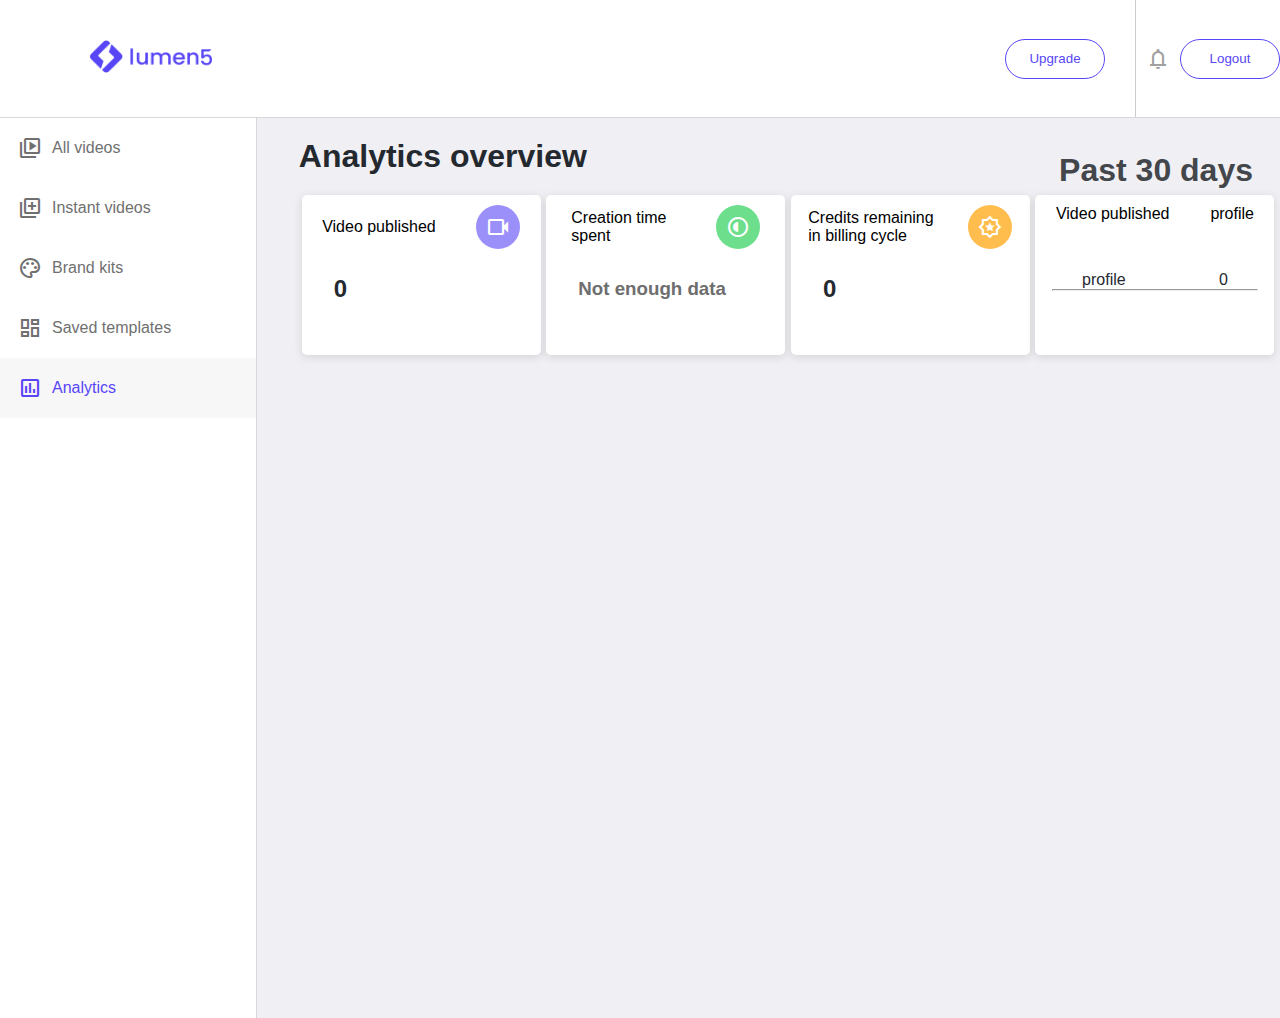
<file: pages/analyitics.html>
<!DOCTYPE html>
<html lang="en">

<head>
    <meta charset="UTF-8">
    <meta name="viewport" content="width=device-width, initial-scale=1.0">
    <title>dashboard</title>
    <link rel="stylesheet" href="../style/analytics.css">
    <link rel="stylesheet"
        href="https://fonts.googleapis.com/css2?family=Material+Symbols+Outlined:opsz,wght,FILL,GRAD@20..48,100..700,0..1,-50..200" />
    <link rel="icon" type="image/x-icon" href="../images/fevicon.png">
</head>

<body>
    <section class="section1">
        <header>
            <div class="logo">
                <img src="../images/L5-logo-header.png" alt="">
            </div>
            <nav>
                <!-- <form action="">
                    <input type="search" id="search" placeholder="Search your videos">

                </form> -->
                <button>
                    Upgrade
                </button>
                <div class="vertical-line"></div>
                <div class="box">
                    <div class="material-symbols-outlined">
                        notifications </div>
                    <div class="profile">
                        <button id="logout" >Logout</button>
                    </div>
                </div>
            </nav>
        </header>
    </section>

    <section class="section2">
        <div class="dash-left">
            <div class="icon purple">
                <div class="material-symbols-outlined">
                    video_library
                </div>
                <div class="head">
                    <a href="./dashboard.html">All videos</a>
                </div>
            </div>
            <div class="icon inst">
                <div class="material-symbols-outlined">
                    library_add
                </div>
                <div class="head">
                    <a href="./instantVids.html">Instant videos</a>
                </div>
            </div>
            <div class="icon">
                <div class="material-symbols-outlined">
                    palette
                </div>
                <div class="head">
                    <a href="./brand.html">Brand kits </a>
                </div>
            </div>
            <div class="icon">
                <div class="material-symbols-outlined">
                    dashboard
                </div>
                <div class="head">
                    <a href="./savedTemplates.html">Saved templates</a>
                </div>
            </div>
            <div class="icon ana">
                <div class="material-symbols-outlined">
                    insert_chart
                </div>
                <div class="head">
                    <p>Analytics</p>
                </div>
            </div>



        </div>

        <div class="dash-right">
            <div class="lock">
                <div class="Allvids">
                    <h1>Analytics overview</h1>


                </div>
                <div class="btn">
                    <h1>Past 30 days</h1>
                </div>
            </div>


            <div class="grid">
                <div class="shells">
                    <div class="top">
                        <p>Video published</p>
                        <div class="material-symbols-outlined light-blue">
                            videocam</div>
                    </div>
                    <h2 class="grey blk" >0</h2>
                </div>
                <div class="shells">
                    <div class="top">
                        <p>Creation time 
                            <br> spent</p>
                        <div class="material-symbols-outlined light-green">
                            radio_button_partial</div>
                    </div>
                    <h3 class="grey" >Not enough data</h3>
                </div>
                <div class="shells">
                    <div class="top">
                        <p>Credits remaining <br> in billing cycle</p>
                        <div class="material-symbols-outlined light-yellow">
                            award_star</div>
                    </div>
                    <h2 class="grey blk" >0</h2>
                </div>
                <div class="shells">
                    <div class="top">
                        <p>Video published</p>
                        <div>
                            <p>profile</p>
                        </div>
                    </div>
                    <div class="prof">
                        <p>profile</p>
                        <p>0</p>
                    </div>
                    <hr>
                </div>
            </div>
        </div>



        </div>
    </section>


</body>

</html>
<script src="../js/logout.js" ></script>
</file>
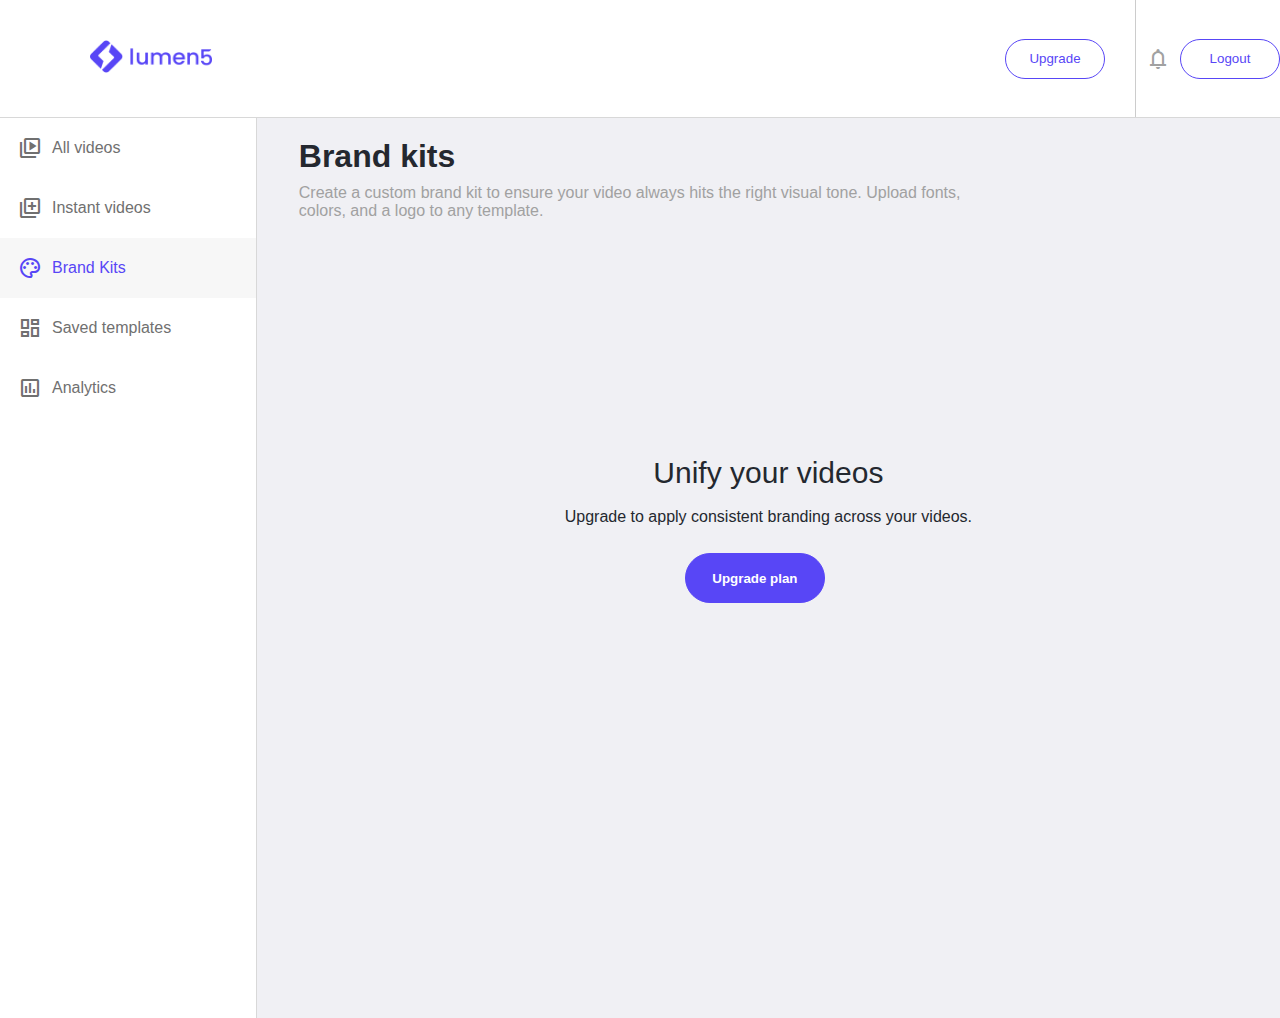
<file: pages/brand.html>
<!DOCTYPE html>
<html lang="en">

<head>
    <meta charset="UTF-8">
    <meta name="viewport" content="width=device-width, initial-scale=1.0">
    <title>dashboard</title>
    <link rel="stylesheet" href="../style/brand.css">
    <link rel="stylesheet"
        href="https://fonts.googleapis.com/css2?family=Material+Symbols+Outlined:opsz,wght,FILL,GRAD@20..48,100..700,0..1,-50..200" />
    <link rel="icon" type="image/x-icon" href="../images/fevicon.png">
</head>

<body>
    <section class="section1">
        <header>
            <div class="logo">
                <img src="../images/L5-logo-header.png" alt="">
            </div>
            <nav>
                <!-- <form action="">
                    <input type="search" id="search" placeholder="Search your videos">

                </form> -->
                <button>
                    Upgrade
                </button>
                <div class="vertical-line"></div>
                <div class="box">
                    <div class="material-symbols-outlined">
                        notifications </div>
                    <div class="profile">
                        <button id="logout" >Logout</button>
                    </div>
                </div>
            </nav>
        </header>
    </section>

    <section class="section2">
        <div class="dash-left">
            <div class="icon">
                <div class="material-symbols-outlined">
                    video_library
                </div>
                <div class="head">
                    <a href="./dashboard.html">All videos</a>
                </div>
            </div>
            <div class="icon">
                <div class="material-symbols-outlined">
                    library_add
                </div>
                <div class="head">
                    <a href="./instantVids.html">Instant videos</a>
                </div>
            </div>
            <div class="icon brand">
                <div class="material-symbols-outlined">
                    palette
                </div>
                <div class="head ">
                    <p>Brand Kits</p>
                </div>
            </div>
            <div class="icon">
                <div class="material-symbols-outlined">
                    dashboard
                </div>
                <div class="head">
                    <a href="./savedTemplates.html">Saved templates</a>
                </div>
            </div>
            <div class="icon">
                <div class="material-symbols-outlined">
                    insert_chart
                </div>
                <div class="head">
                    <a href="./analyitics.html">Analytics</a>
                </div>
            </div>



        </div>

        <div class="dash-right">
            <div class="lock">
                <div class="Allvids">
                    <h1>Brand kits</h1>
                    <p>Create a custom brand kit to ensure your video always hits the right visual tone. Upload fonts,
                        <br> colors, and a logo to any template.
                    </p>

                </div>
            </div>

            <div class="scroll">
                <h1>Unify your videos</h1>
                    <p style="text-align: center;" sclass="para" >Upgrade to apply consistent branding across your videos.</p>
                    <div class="btn">
                        <button>Upgrade plan</button>
                    </div>
            </div>



        </div>
    </section>


</body>

</html>
<script src="../js/logout.js" ></script>
</file>
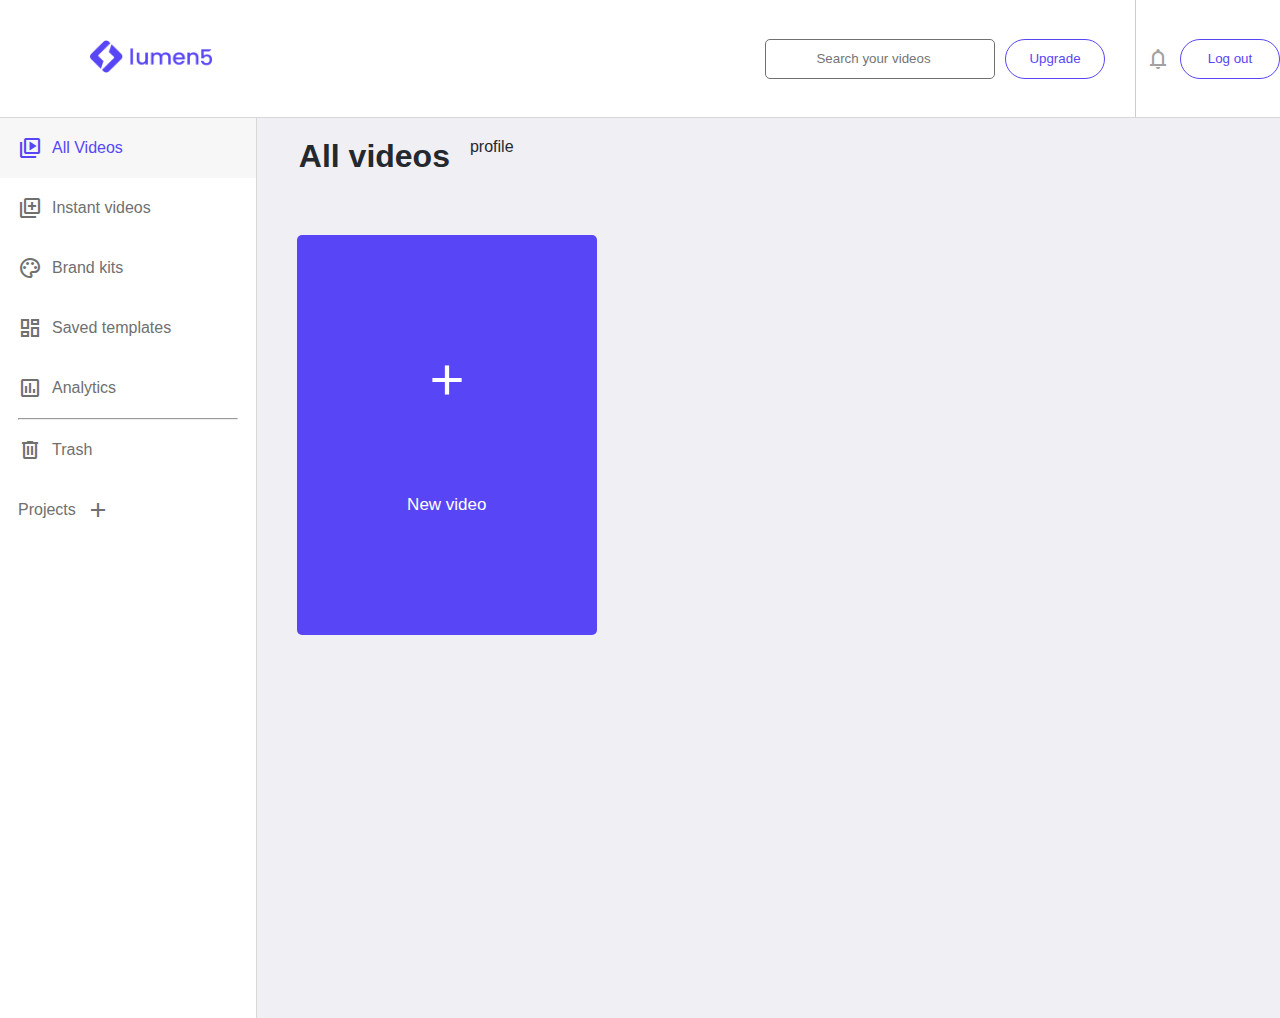
<file: pages/dashboard.html>
<!DOCTYPE html>
<html lang="en">

<head>
    <meta charset="UTF-8">
    <meta name="viewport" content="width=device-width, initial-scale=1.0">
    <title>dashboard</title>
    <link rel="stylesheet" href="../style/dashboard.css">
    <link rel="stylesheet"
        href="https://fonts.googleapis.com/css2?family=Material+Symbols+Outlined:opsz,wght,FILL,GRAD@20..48,100..700,0..1,-50..200" />
    <link rel="icon" type="image/x-icon" href="../images/fevicon.png">
</head>

<body>
    <section class="section1">
        <header>
            <div class="logo">
                <img src="../images/L5-logo-header.png" alt="">
            </div>
            <nav>
                <form action="">
                    <input type="search" id="search" placeholder="Search your videos">
                    
                </form>
                <button>
                    Upgrade
                </button>
                <div class="vertical-line"></div>
                <div class="box">
                    <div class="material-symbols-outlined">
                        notifications </div>
                    <div class="profile">
                        <button id="logout" >Log out</button>
                    </div>
                </div>
            </nav>
        </header>
    </section>

    <section class="section2">
        <div class="dash-left">
            <div class="icon purple ">
                <div class="material-symbols-outlined">
                    video_library
                </div>
                <div class="head">
                    <p>All Videos</p>
                </div>
            </div>
            <div class="icon">
                <div class="material-symbols-outlined">
                    library_add
                </div>
                <div class="head">
                   <a href="./instantVids.html">Instant videos</a>
                </div>
            </div>
            <div class="icon">
                <div class="material-symbols-outlined">
                    palette
                </div>
                <div class="head">
                    <a href="./brand.html">Brand kits </a>
                </div>
            </div>
            <div class="icon">
                <div class="material-symbols-outlined">
                    dashboard
                </div>
                <div class="head">
                    <a href="./savedTemplates.html">Saved templates</a>
                    
                </div>
            </div>
            <div class="icon">
                <div class="material-symbols-outlined">
                    insert_chart
                </div>
                <div class="head">
                    <a href="./analyitics.html">Analytics</a>
                </div>
            </div>
            <hr>
            <div class="icon">
                <div class="material-symbols-outlined">
                    delete
                </div>
                <div class="head">
                    <p>Trash</p>
                </div>
            </div>
            <div class="icon">
                <div class="head">
                    <p>Projects</p>
                </div>
                <div class="material-symbols-outlined">
                    add 
                </div>
            </div>

        </div>

        <div class="dash-right">

            <div class="Allvids">
                <h1>All videos</h1>
                <p>profile</p>
            </div>


            <div class="scroll">


                <div class="container">
                    <div class="in"><div class="material-symbols-outlined" style="font-size: 50px;">
                        add 
                    </div>
                    <p>New video</p></div>
                    
                </div>
            </div>
            


        </div>
    </section>


</body>

</html>
<script src="../js/logout.js" ></script>
</file>
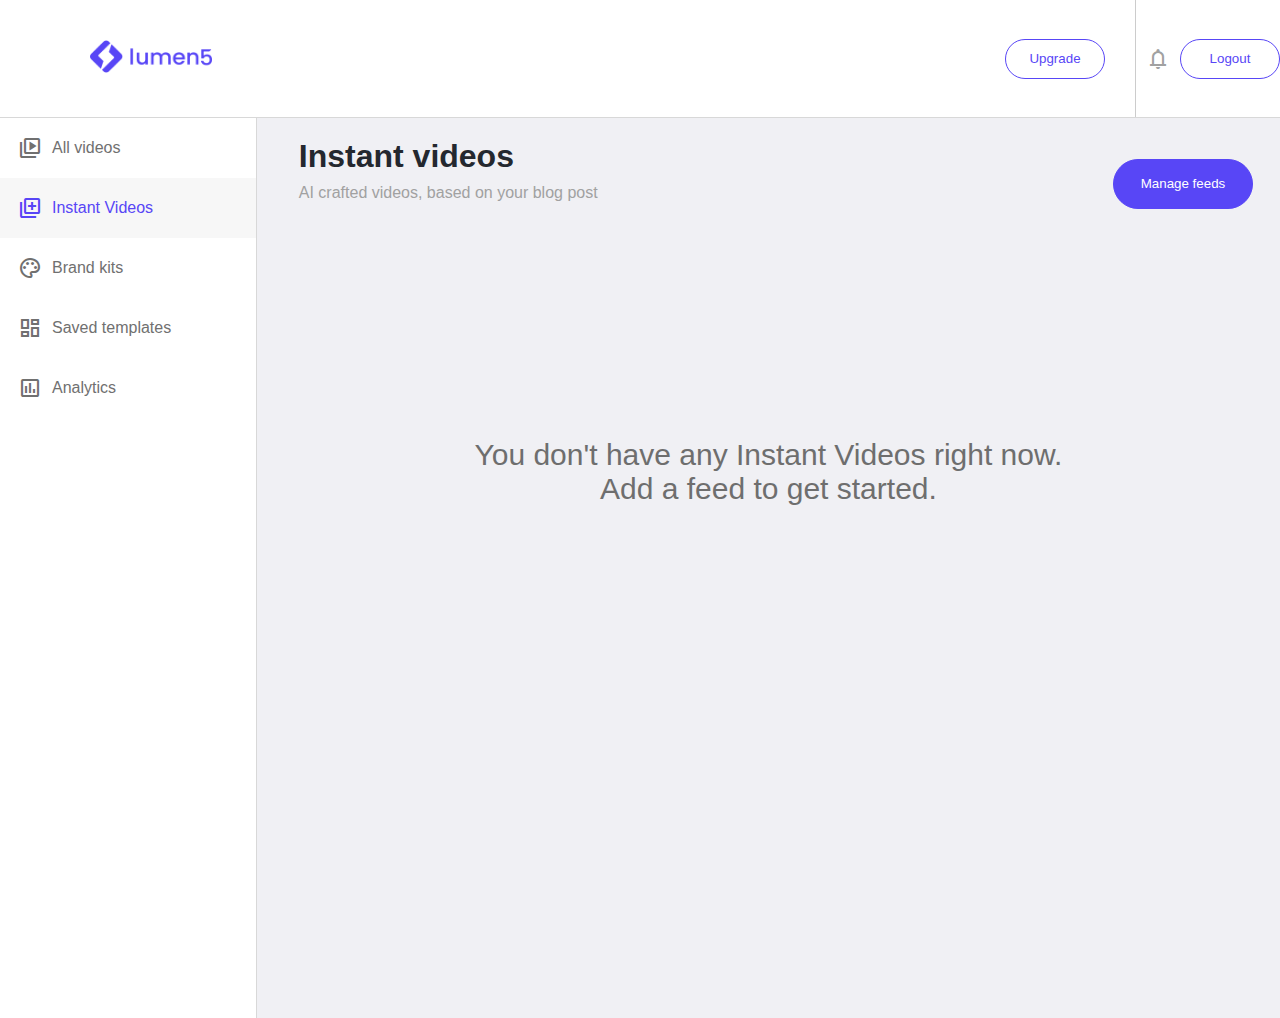
<file: pages/instantVids.html>
<!DOCTYPE html>
<html lang="en">

<head>
    <meta charset="UTF-8">
    <meta name="viewport" content="width=device-width, initial-scale=1.0">
    <title>dashboard</title>
    <link rel="stylesheet" href="../style/dash2.css">
    <link rel="stylesheet"
        href="https://fonts.googleapis.com/css2?family=Material+Symbols+Outlined:opsz,wght,FILL,GRAD@20..48,100..700,0..1,-50..200" />
    <link rel="icon" type="image/x-icon" href="../images/fevicon.png">
</head>

<body>
    <section class="section1">
        <header>
            <div class="logo">
                <img src="../images/L5-logo-header.png" alt="">
            </div>
            <nav>
                <!-- <form action="">
                    <input type="search" id="search" placeholder="Search your videos">

                </form> -->
                <button>
                    Upgrade
                </button>
                <div class="vertical-line"></div>
                <div class="box">
                    <div class="material-symbols-outlined">
                        notifications </div>
                    <div class="profile">
                        <button id="logout">Logout</button>
                    </div>
                </div>
            </nav>
        </header>
    </section>

    <section class="section2">
        <div class="dash-left">
            <div class="icon purple">
                <div class="material-symbols-outlined">
                    video_library
                </div>
                <div class="head">
                    <a href="./dashboard.html">All videos</a>
                </div>
            </div>
            <div class="icon inst">
                <div class="material-symbols-outlined">
                    library_add
                </div>
                <div class="head">
                    <p>Instant Videos</p>
                </div>
            </div>
            <div class="icon">
                <div class="material-symbols-outlined">
                    palette
                </div>
                <div class="head">
                    <a href="./brand.html">Brand kits </a>
                </div>
            </div>
            <div class="icon">
                <div class="material-symbols-outlined">
                    dashboard
                </div>
                <div class="head">
                    <a href="./savedTemplates.html">Saved templates</a>
                </div>
            </div>
            <div class="icon">
                <div class="material-symbols-outlined">
                    insert_chart
                </div>
                <div class="head">
                    <a href="./analyitics.html">Analytics</a>
                </div>
            </div>



        </div>

        <div class="dash-right">
            <div class="lock">
                <div class="Allvids">
                    <h1>Instant videos</h1>
                    <p>AI crafted videos, based on your blog post</p>

                </div>
                <div class="btn">
                    <button>Manage feeds</button>
                </div>
            </div>

            <img class="arrow" src="../images/drawn-arrow.png" alt="">
            <div class="scroll">
                <h1>You don't have any Instant Videos right now. <br>
                    Add a feed to get started.</h1>
            </div>



        </div>
    </section>


</body>

</html>
<script src="../js/logout.js" ></script>
</file>
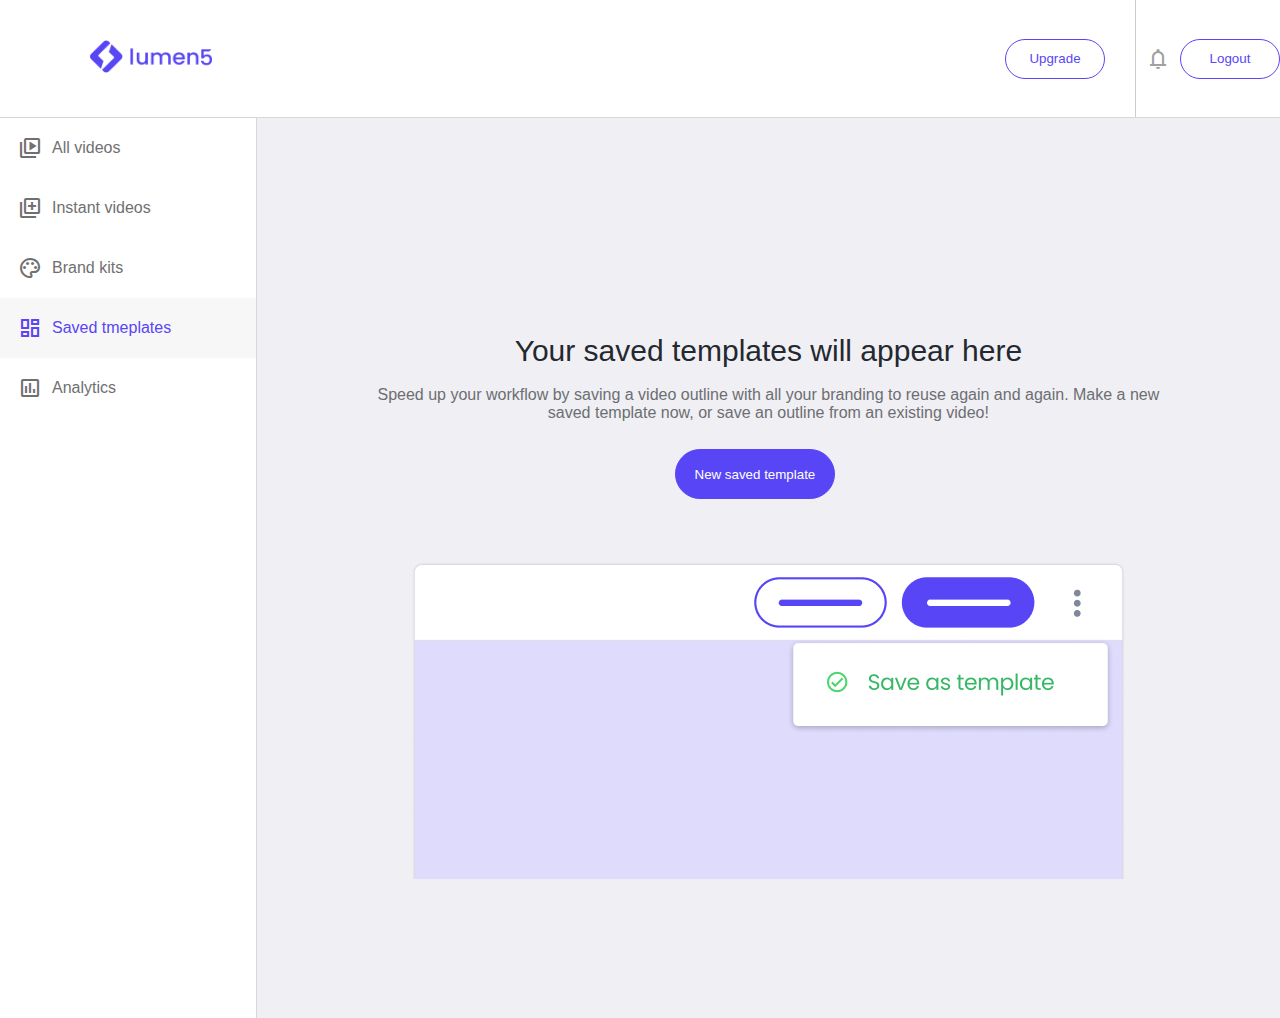
<file: pages/savedTemplates.html>
<!DOCTYPE html>
<html lang="en">

<head>
    <meta charset="UTF-8">
    <meta name="viewport" content="width=device-width, initial-scale=1.0">
    <title>dashboard</title>
    <link rel="stylesheet" href="../style/templates.css">
    <link rel="stylesheet"
        href="https://fonts.googleapis.com/css2?family=Material+Symbols+Outlined:opsz,wght,FILL,GRAD@20..48,100..700,0..1,-50..200" />
    <link rel="icon" type="image/x-icon" href="../images/fevicon.png">
</head>

<body>
    <section class="section1">
        <header>
            <div class="logo">
                <img src="../images/L5-logo-header.png" alt="">
            </div>
            <nav>
                <!-- <form action="">
                    <input type="search" id="search" placeholder="Search your videos">

                </form> -->
                <button>
                    Upgrade
                </button>
                <div class="vertical-line"></div>
                <div class="box">
                    <div class="material-symbols-outlined">
                        notifications </div>
                    <div class="profile">
                        <button id="logout" >Logout</button>
                    </div>
                </div>
            </nav>
        </header>
    </section>

    <section class="section2">
        <div class="dash-left">
            <div class="icon">
                <div class="material-symbols-outlined">
                    video_library
                </div>
                <div class="head">
                    <a href="./dashboard.html">All videos</a>
                </div>
            </div>
            <div class="icon">
                <div class="material-symbols-outlined">
                    library_add
                </div>
                <div class="head">
                    <a href="./instantVids.html">Instant videos</a>
                </div>
            </div>
            <div class="icon">
                <div class="material-symbols-outlined">
                    palette
                </div>
                <div class="head">
                    <a href="./brand.html">Brand kits </a>
                </div>
            </div>
            <div class="icon temp">
                <div class="material-symbols-outlined">
                    dashboard
                </div>
                <div class="head">
                    <p>Saved tmeplates</p>
                </div>
            </div>
            <div class="icon">
                <div class="material-symbols-outlined">
                    insert_chart
                </div>
                <div class="head">
                    <a href="./analyitics.html">Analytics</a>
                </div>
            </div>



        </div>

        <div class="dash-right">
            <div class="lock">
                <!-- <div class="Allvids">
                    <h1>Brand kits</h1>
                    <p>Create a custom brand kit to ensure your video always hits the right visual tone. Upload fonts,
                        <br> colors, and a logo to any template.
                    </p>

                </div> -->
            </div>

            <div class="scroll">
                <h1>Your saved templates will appear here</h1>
                    <p style="text-align: center;" sclass="para" >Speed up your workflow by saving a video outline with all your branding to reuse again and again.
                        Make a new saved template now, or save an outline from an existing video!</p>
                    <div class="btn">
                        <button>New saved template</button>
                    </div>
                    <div class="imggg"><img class="imgg" src="../images/save as template.png" alt=""></div>
                    
            </div>



        </div>
    </section>


</body>

</html>

<script src="../js/logout.js" ></script>
</file>
<file: style/analytics.css>
* {
    margin: 0;
    padding: 0;
    font-family: "poppins", sans-serif;
    text-decoration: none;
  }
  .head a{
    color: #707070;
}

  .material-symbols-outlined {
    font-variation-settings: "FILL" 0, "wght" 400, "GRAD" 0, "opsz" 24;
  }
  .vertical-line {
    border-left: 1px solid #ccc; /* Change color and style as needed */
    /* height: 20px;  */
    height: 13vh;
    margin-left: 20px;
  }
  
  /* .pos */
  header {
    display: flex;
    justify-content: space-between;
    /* position: fixed; */
    display: inline-flex;
    /* padding: -20px; */
    align-items: center;
    /* top: 0; */
    /* left: 0; */
    width: 100%;
    /* height: ; */
    background-color: #fff;
    border-bottom: 1px solid #d8d8d8;
  }
  nav {
    display: flex;
    align-items: center;
    gap: 10px;
  }
  
  .logo > img {
    width: 122px;
    height: auto;
    margin-left: 10vh;
  }
  
  button {
    width: 100px;
    height: 40px;
    border-radius: 20px;
    /* text-decoration: none; */
    border: 1px solid #5846f6;
    background-color: white;
    color: #5846f6;
  }
  .box {
    display: flex;
    gap: 10px;
    align-items: center;
    color: #a1a1a1;
  }
  #search {
    width: 230px;
    height: 40px;
    border-radius: 5px;
    border: 1px solid #707070;
    text-align: center;
  }
  .section2 {
    /* position: absolute?; */
    /* height: 100vh; */
    display: flex;
    background-color: #f0f0f4;
  }
  .icon {
    display: flex;
  }
  .material-symbols-outlined {
    /* border: 1px solid red; */
    font-variation-settings: "FILL" 0, "wght" 400, "GRAD" 0, "opsz" 24;
  }
  
  .dash-left {
    /* position: fixed; */
    width: 20%;
    background-color: white;
    color: #707070;
    /* margin: ; */
    border-right: 1px solid #d8d8d8;
  }
  .icon {
    padding: 18px;
    gap: 10px;
    text-align: center;
    line-height: 1.5rem;
  }
  .icon:hover {
    background-color: #f7f7f7;
    transition: background-color 0.3s ease-in-out;
  }
  hr {
    width: 85%;
    margin: auto;
    background-color: #a1a1a1;
  }
  
  .dash-right {
    width: 80%;
    overflow: scroll;
    overflow-x: hidden;
    height: 100vh;
  
    /* background-color: ; */
    /* overflow-y: scroll; */
  }
  .dash-right::-webkit-scrollbar {
    display: none;
  }
  .scroll::-webkit-scrollbar {
    display: none;
  }
  .scroll {
    width: 80%;
    overflow: scroll;
    overflow-x: hidden;
    height: 100vh;
  }
  .Allvids {
    margin: 20px;
    margin-left: 42px;
    /* display: flex; */
    gap: 20px;
    color: #24282f;
  }
  .Allvids > p {
    color: #a1a1a1;
    margin-top: 1vh;
    font-weight: 100;
  }
  .container {
    margin: 40px;
    height: 400px;
    width: 300px;
    border-radius: 5px;
    background-color: #5846f6;
    color: white;
    display: flex;
    align-items: center;
    justify-content: space-around;
  }
  .in {
    text-align: center;
    padding: 30px;
    /* margin: ; */
    gap: 10vh;
    display: flex;
    align-items: center;
    /* align-content: center; */
    flex-direction: column;
    font-size: 17px;
  }
  .lock {
    display: flex;
    align-items: center;
    justify-content: space-between;
  }
  
  .scroll > h1 {
    width: 100%;
  
    text-align: center;
    color: #6e6e6e;
    font-size: 30px;
    font-weight: 100;
  }
  .scroll {
    margin: auto;
    /* display: flex;
       */
    margin-top: 24vh;
    /* align-items: center; */
  }
  
  .btn > h1 {
    margin: 3vh 3vh 0 0;
    /* padding: ; */
    /* width: 140px; */
    /* height: 50px; */
    border-radius: 30px;
    /* text-decoration: none; */
    
    /* color: white; */
    color: #43464b;
  }
  
  .arrow {
    display: flex;
  
    width: 70px;
    position: absolute;
    left: 196vh;
    /* bottom: 7vh; */
    margin-top: 3vh;
    rotate: -90deg;
    transform: scaleX(-1);
  }
  
  .ana {
    color: #5846f6;
    background-color: #f7f7f7;
  }
  
  .grid{
    display: grid;
    grid-template-columns: repeat(4,1fr);
    /* margin: auto;
    m, */
    margin-left: 5vh;
    gap: 0;

  }
  .shells{
    /* display: flex; */
    width: 239px;
    height: 160px;
    box-shadow: rgba(99, 99, 99, 0.2) 0px 2px 8px 0px;
    background-color: white;
    border-radius: 5px;
  }
  .top{
    /* margin-top: px; */
    margin-top: 10px;
    display: flex;
    /* gap: 10px; */
    justify-content: space-around;
    align-items: center;

  }
 .light-blue{
    background-color: #9B90FA;
    color: white;
    /* width: 50px; */
    /* margin: auto; */
    padding: 10px;
    border-radius: 30px;
 }
 .light-green{
    background-color: #6DDE8B;
    color: white;
    /* width: 50px; */
    /* margin: auto; */
    padding: 10px;
    border-radius: 30px;
 }
 .light-yellow{
    background-color: #FFBD4D;
    color: white;
    /* width: 50px; */
    /* margin: auto; */
    padding: 10px;
    border-radius: 30px;
 }

 .prof{
    display: flex;
    justify-content: space-around;
    /* align-items: last baseline; */
    /* line-height: 4rem; */
    margin-top: 3rem;
    color: #24282f;
 }
 .grey{
    color: #6e6e6e;
    /* text-align: center; */
    line-height: 5rem;
    margin-left: 2rem;
 }
 .blk{
    color: #24282f;
 }
</file>
<file: style/brand.css>
*{
    margin: 0;
    padding: 0;
    font-family: 'poppins',sans-serif;
    text-decoration: none;

}

.head a{
    color: #707070;
}

.material-symbols-outlined {
  font-variation-settings:
  'FILL' 0,
  'wght'400,
  'GRAD' 0,
  'opsz' 24
}
.vertical-line {
    border-left: 1px solid #ccc; /* Change color and style as needed */
    /* height: 20px;  */
    height: 13vh;
    margin-left: 20px;
}


/* .pos */
header{
    display: flex;
    justify-content: space-between;
    /* position: fixed; */
    display: inline-flex;
    /* padding: -20px; */
    align-items: center;
    /* top: 0; */
    /* left: 0; */
    width: 100%;
    /* height: ; */
    background-color: #fff;
    border-bottom: 1px solid #d8d8d8;
}
nav{
    display: flex;
    align-items: center;
    gap: 10px;
    
}

.logo>img{
    width: 122px;
    height: auto;
    margin-left: 10vh;
}

button{
    width: 100px;
    height: 40px;
    border-radius: 20px;
    /* text-decoration: none; */
    border: 1px solid #5846F6;
    background-color: white;
    color: #5846F6;
}
.box{
    display: flex;
    gap: 10px;
    align-items: center;
    color: #a1a1a1;
}
#search{
    width: 230px;
    height: 40px;
    border-radius: 5px;
    border: 1px solid #707070;
    text-align: center;
}
.section2{
    /* position: absolute?; */
    /* height: 100vh; */
    display: flex;
    background-color: #F0F0F4;
}
.icon{
    display: flex;
}
.material-symbols-outlined  {
    /* border: 1px solid red; */
    font-variation-settings:
    'FILL' 0,
    'wght' 400,
    'GRAD' 0,
    'opsz' 24
  }

.dash-left{
    /* position: fixed; */
    width: 20%;
    background-color: white;
    color: #707070;
    /* margin: ; */
    border-right: 1px solid #d8d8d8;
  
}
.icon{
    padding: 18px;
    gap: 10px;
    text-align: center;
    line-height: 1.5rem;
}
.icon:hover{
    background-color: #f7f7f7;
    transition: background-color 0.3s ease-in-out;
}
hr{
    width: 85%;
    margin: auto;
    background-color: #a1a1a1;
}

.dash-right{
    width: 80%;
    overflow: scroll;
    overflow-x: hidden;
    height: 100vh;
    
   

    /* background-color: ; */
    /* overflow-y: scroll; */
}
.dash-right::-webkit-scrollbar{
    display: none;
}
.scroll::-webkit-scrollbar{
    display: none;
}
.scroll{
    width: 80%;
    overflow: scroll;
    overflow-x: hidden;
    height: 100vh;
}
.Allvids{
    margin: 20px;
    margin-left: 42px;
    /* display: flex; */
    gap: 20px;
    color: #24282F;
}
.Allvids>p{
    color: #a1a1a1;
    margin-top: 1vh;
    font-weight: 100;
}
.container{
    margin: 40px;
    height: 400px;
    width: 300px;
    border-radius: 5px;
    background-color: #5846F6;
    color: white;
    display: flex;
    align-items: center;
    justify-content: space-around;
    
}
.in{
    text-align: center;
    padding: 30px;
    /* margin: ; */
    gap: 10vh;
    display: flex;
    align-items: center;
    /* align-content: center; */
    flex-direction: column;
    font-size: 17px;
}
.lock{
    display: flex;
    align-items: center;
    justify-content: space-between;
}

.scroll>h1{
    width: 100%;

    text-align: center;
    color: #24282F;
    font-size: 30px;
    font-weight: 100;
    margin-bottom: 2vh;
}
.scroll{
    margin: auto;
    /* display: flex;
     */
     margin-top: 24vh;
    /* align-items: center; */
    /* line-height: 3rem   ; */
}
.scroll>p{
    color: #24282F;
    font-weight: 500;
}
.btn{
    margin: auto;
    display: flex;
    justify-content: center;
}
.btn>button{
    margin: 3vh 3vh 0 0;
    /* padding: ; */
    width: 140px;
    height: 50px;
    border-radius: 30px;
    /* text-decoration: none; */
    border: 1px solid #5846F6;
    background-color: #5846F6;
    color: white;
    font-weight: 600;
    /* margin: auto; */
}

.arrow{
    display: flex;
    
    width: 70px;
    position: absolute;
    left: 196vh;
    /* bottom: 7vh; */
    margin-top: 3vh;
    rotate: -90deg;
    transform: scaleX(-1);
}

.brand{
    color: #5846F6;
    background-color:  #f7f7f7;;
}
</file>
<file: style/dashboard.css>
*{
    margin: 0;
    padding: 0;
    font-family: 'poppins',sans-serif;
    text-decoration: none;
}

.material-symbols-outlined {
  font-variation-settings:
  'FILL' 0,
  'wght'400,
  'GRAD' 0,
  'opsz' 24
}
.vertical-line {
    border-left: 1px solid #ccc; /* Change color and style as needed */
    /* height: 20px;  */
    height: 13vh;
    margin-left: 20px;
}


/* .pos */
header{
    display: flex;
    justify-content: space-between;
    /* position: fixed; */
    display: inline-flex;
    /* padding: -20px; */
    align-items: center;
    /* top: 0; */
    /* left: 0; */
    width: 100%;
    /* height: ; */
    background-color: #fff;
    border-bottom: 1px solid #d8d8d8;
}
nav{
    display: flex;
    align-items: center;
    gap: 10px;
    
}

.logo>img{
    width: 122px;
    height: auto;
    margin-left: 10vh;
}

button{
    width: 100px;
    height: 40px;
    border-radius: 20px;
    /* text-decoration: none; */
    border: 1px solid #5846F6;
    background-color: white;
    color: #5846F6;
}
.box{
    display: flex;
    gap: 10px;
    align-items: center;
    color: #a1a1a1;
}
#search{
    width: 230px;
    height: 40px;
    border-radius: 5px;
    border: 1px solid #707070;
    text-align: center;
}
.section2{
    /* position: absolute?; */
    /* height: 100vh; */
    display: flex;
    background-color: #F0F0F4;
}
.icon{
    display: flex;
}
.material-symbols-outlined  {
    /* border: 1px solid red; */
    font-variation-settings:
    'FILL' 0,
    'wght' 400,
    'GRAD' 0,
    'opsz' 24
  }

.dash-left{
    /* position: fixed; */
    width: 20%;
    background-color: white;
    color: #707070;
    /* margin: ; */
    border-right: 1px solid #d8d8d8;
  
}
.icon{
    padding: 18px;
    gap: 10px;
    text-align: center;
    line-height: 1.5rem;
}
.icon:hover{
    background-color: #f7f7f7;
    transition: background-color 0.3s ease-in-out;
}
hr{
    width: 85%;
    margin: auto;
    background-color: #a1a1a1;
}

.dash-right{
    width: 80%;
    overflow: scroll;
    overflow-x: hidden;
    height: 100vh;
    
   

    /* background-color: ; */
    /* overflow-y: scroll; */
}
.dash-right::-webkit-scrollbar{
    display: none;
}
.scroll::-webkit-scrollbar{
    display: none;
}
.scroll{
    width: 80%;
    overflow: scroll;
    overflow-x: hidden;
    height: 100vh;
}
.Allvids{
    margin: 20px;
    margin-left: 42px;
    display: flex;
    gap: 20px;
    color: #24282F;
}

.container{
    margin: 40px;
    height: 400px;
    width: 300px;
    border-radius: 5px;
    background-color: #5846F6;
    color: white;
    display: flex;
    align-items: center;
    justify-content: space-around;
    
}
.in{
    text-align: center;
    padding: 30px;
    /* margin: ; */
    gap: 10vh;
    display: flex;
    align-items: center;
    /* align-content: center; */
    flex-direction: column;
    font-size: 17px;
}

.purple{
    color: #5846f6;
  background-color: #f7f7f7;
}

.head a{
    color: #707070;
}
</file>
<file: style/dash2.css>
* {
  margin: 0;
  padding: 0;
  font-family: "poppins", sans-serif;
  text-decoration: none;
}
.head a{
  color: #707070;
  /* display: inline-block; */
  
}

.material-symbols-outlined {
  font-variation-settings: "FILL" 0, "wght" 400, "GRAD" 0, "opsz" 24;
}
.vertical-line {
  border-left: 1px solid #ccc; /* Change color and style as needed */
  /* height: 20px;  */
  height: 13vh;
  margin-left: 20px;
}

/* .pos */
header {
  display: flex;
  justify-content: space-between;
  /* position: fixed; */
  display: inline-flex;
  /* padding: -20px; */
  align-items: center;
  /* top: 0; */
  /* left: 0; */
  width: 100%;
  /* height: ; */
  background-color: #fff;
  border-bottom: 1px solid #d8d8d8;
}
nav {
  display: flex;
  align-items: center;
  gap: 10px;
}

.logo > img {
  width: 122px;
  height: auto;
  margin-left: 10vh;
}

button {
  width: 100px;
  height: 40px;
  border-radius: 20px;
  /* text-decoration: none; */
  border: 1px solid #5846f6;
  background-color: white;
  color: #5846f6;
}
.box {
  display: flex;
  gap: 10px;
  align-items: center;
  color: #a1a1a1;
}
#search {
  width: 230px;
  height: 40px;
  border-radius: 5px;
  border: 1px solid #707070;
  text-align: center;
}
.section2 {
  /* position: absolute?; */
  /* height: 100vh; */
  display: flex;
  background-color: #f0f0f4;
}
.icon {
  display: flex;
}
.material-symbols-outlined {
  /* border: 1px solid red; */
  font-variation-settings: "FILL" 0, "wght" 400, "GRAD" 0, "opsz" 24;
}

.dash-left {
  /* position: fixed; */
  width: 20%;
  background-color: white;
  color: #707070;
  /* margin: ; */
  border-right: 1px solid #d8d8d8;
}
.icon {
  padding: 18px;
  gap: 10px;
  text-align: center;
  line-height: 1.5rem;
}
.icon:hover {
  background-color: #f7f7f7;
  transition: background-color 0.3s ease-in-out;
}
hr {
  width: 85%;
  margin: auto;
  background-color: #a1a1a1;
}

.dash-right {
  width: 80%;
  overflow: scroll;
  overflow-x: hidden;
  height: 100vh;

  /* background-color: ; */
  /* overflow-y: scroll; */
}
.dash-right::-webkit-scrollbar {
  display: none;
}
.scroll::-webkit-scrollbar {
  display: none;
}
.scroll {
  width: 80%;
  overflow: scroll;
  overflow-x: hidden;
  height: 100vh;
}
.Allvids {
  margin: 20px;
  margin-left: 42px;
  /* display: flex; */
  gap: 20px;
  color: #24282f;
}
.Allvids > p {
  color: #a1a1a1;
  margin-top: 1vh;
  font-weight: 100;
}
.container {
  margin: 40px;
  height: 400px;
  width: 300px;
  border-radius: 5px;
  background-color: #5846f6;
  color: white;
  display: flex;
  align-items: center;
  justify-content: space-around;
}
.in {
  text-align: center;
  padding: 30px;
  /* margin: ; */
  gap: 10vh;
  display: flex;
  align-items: center;
  /* align-content: center; */
  flex-direction: column;
  font-size: 17px;
}
.lock {
  display: flex;
  align-items: center;
  justify-content: space-between;
}

.scroll > h1 {
  width: 100%;

  text-align: center;
  color: #6e6e6e;
  font-size: 30px;
  font-weight: 100;
}
.scroll {
  margin: auto;
  /* display: flex;
     */
  margin-top: 24vh;
  /* align-items: center; */
}

.btn > button {
  margin: 3vh 3vh 0 0;
  /* padding: ; */
  width: 140px;
  height: 50px;
  border-radius: 30px;
  /* text-decoration: none; */
  border: 1px solid #5846f6;
  background-color: #5846f6;
  color: white;
}

.arrow {
  display: flex;

  width: 70px;
  position: absolute;
  left: 196vh;
  /* bottom: 7vh; */
  margin-top: 3vh;
  rotate: -90deg;
  transform: scaleX(-1);
}

.inst {
  color: #5846f6;
  background-color: #f7f7f7;
}
</file>
<file: style/templates.css>
*{
    margin: 0;
    padding: 0;
    font-family: 'poppins',sans-serif;
    text-decoration: none;
}
.head a{
    color: #707070;
}

.material-symbols-outlined {
  font-variation-settings:
  'FILL' 0,
  'wght'400,
  'GRAD' 0,
  'opsz' 24
}
.vertical-line {
    border-left: 1px solid #ccc; /* Change color and style as needed */
    /* height: 20px;  */
    height: 13vh;
    margin-left: 20px;
}


/* .pos */
header{
    display: flex;
    justify-content: space-between;
    /* position: fixed; */
    display: inline-flex;
    /* padding: -20px; */
    align-items: center;
    /* top: 0; */
    /* left: 0; */
    width: 100%;
    /* height: ; */
    background-color: #fff;
    border-bottom: 1px solid #d8d8d8;
}
nav{
    display: flex;
    align-items: center;
    gap: 10px;
    
}

.logo>img{
    width: 122px;
    height: auto;
    margin-left: 10vh;
}

button{
    width: 100px;
    height: 40px;
    border-radius: 20px;
    /* text-decoration: none; */
    border: 1px solid #5846F6;
    background-color: white;
    color: #5846F6;
}
.box{
    display: flex;
    gap: 10px;
    align-items: center;
    color: #a1a1a1;
}
#search{
    width: 230px;
    height: 40px;
    border-radius: 5px;
    border: 1px solid #707070;
    text-align: center;
}
.section2{
    /* position: absolute?; */
    /* height: 100vh; */
    display: flex;
    background-color: #F0F0F4;
}
.icon{
    display: flex;
}
.material-symbols-outlined  {
    /* border: 1px solid red; */
    font-variation-settings:
    'FILL' 0,
    'wght' 400,
    'GRAD' 0,
    'opsz' 24
  }

.dash-left{
    /* position: fixed; */
    width: 20%;
    background-color: white;
    color: #707070;
    /* margin: ; */
    border-right: 1px solid #d8d8d8;
  
}
.icon{
    padding: 18px;
    gap: 10px;
    text-align: center;
    line-height: 1.5rem;
}
.icon:hover{
    background-color: #f7f7f7;
    transition: background-color 0.3s ease-in-out;
}
hr{
    width: 85%;
    margin: auto;
    background-color: #a1a1a1;
}

.dash-right{
    width: 80%;
    overflow: scroll;
    overflow-x: hidden;
    height: 100vh;
    
   

    /* background-color: ; */
    /* overflow-y: scroll; */
}
.dash-right::-webkit-scrollbar{
    display: none;
}
.scroll::-webkit-scrollbar{
    display: none;
}
.scroll{
    width: 80%;
    overflow: scroll;
    overflow-x: hidden;
    height: 100vh;
}
.Allvids{
    margin: 20px;
    margin-left: 42px;
    /* display: flex; */
    gap: 20px;
    color: #24282F;
}
.Allvids>p{
    color: #a1a1a1;
    margin-top: 1vh;
    font-weight: 100;
}
.container{
    margin: 40px;
    height: 400px;
    width: 300px;
    border-radius: 5px;
    background-color: #5846F6;
    color: white;
    display: flex;
    align-items: center;
    justify-content: space-around;
    
}
.in{
    text-align: center;
    padding: 30px;
    /* margin: ; */
    gap: 10vh;
    display: flex;
    align-items: center;
    /* align-content: center; */
    flex-direction: column;
    font-size: 17px;
}
.lock{
    display: flex;
    align-items: center;
    justify-content: space-between;
}

.scroll>h1{
    width: 100%;

    text-align: center;
    color: #24282F;
    font-size: 30px;
    font-weight: 100;
    margin-bottom: 2vh;
}
.scroll{
    margin: auto;
    /* display: flex;
     */
     margin-top: 24vh;
    /* align-items: center; */
    /* line-height: 3rem   ; */
}
.scroll>p{
    color: #6c6e72;
    font-weight: 500;
}
.btn{
    margin: auto;
    display: flex;
    justify-content: center;
}
.btn>button{
    margin: 3vh 3vh 0 0;
    /* padding: ; */
    width: 160px;
    height: 50px;
    border-radius: 30px;
    /* text-decoration: none; */
    border: 1px solid #5846F6;
    background-color: #5846F6;
    color: white;
    font-weight: 500;
    /* margin: auto; */
}

.arrow{
    display: flex;
    
    width: 70px;
    position: absolute;
    left: 196vh;
    /* bottom: 7vh; */
    margin-top: 3vh;
    rotate: -90deg;
    transform: scaleX(-1);
}

.imggg{
    /* margin: auto; */
    display: flex;
    justify-content: center;
    margin-top: 7vh;
}
.temp{
    color: #5846F6;
    background-color:  #f7f7f7;;
}
</file>
